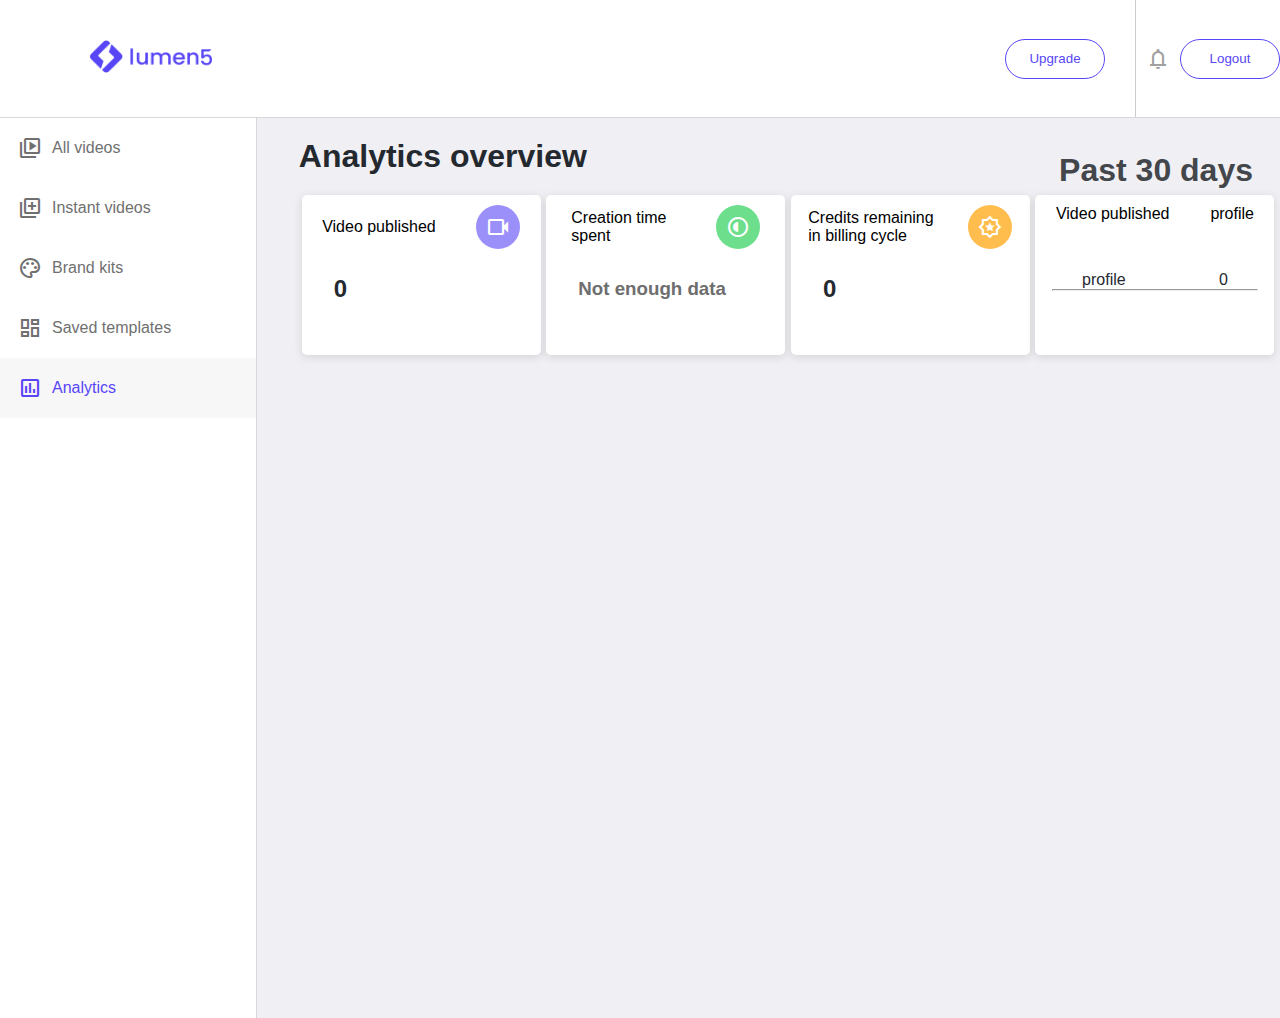
<file: pages/analyitics.html>
<!DOCTYPE html>
<html lang="en">

<head>
    <meta charset="UTF-8">
    <meta name="viewport" content="width=device-width, initial-scale=1.0">
    <title>dashboard</title>
    <link rel="stylesheet" href="../style/analytics.css">
    <link rel="stylesheet"
        href="https://fonts.googleapis.com/css2?family=Material+Symbols+Outlined:opsz,wght,FILL,GRAD@20..48,100..700,0..1,-50..200" />
    <link rel="icon" type="image/x-icon" href="../images/fevicon.png">
</head>

<body>
    <section class="section1">
        <header>
            <div class="logo">
                <img src="../images/L5-logo-header.png" alt="">
            </div>
            <nav>
                <!-- <form action="">
                    <input type="search" id="search" placeholder="Search your videos">

                </form> -->
                <button>
                    Upgrade
                </button>
                <div class="vertical-line"></div>
                <div class="box">
                    <div class="material-symbols-outlined">
                        notifications </div>
                    <div class="profile">
                        <button id="logout" >Logout</button>
                    </div>
                </div>
            </nav>
        </header>
    </section>

    <section class="section2">
        <div class="dash-left">
            <div class="icon purple">
                <div class="material-symbols-outlined">
                    video_library
                </div>
                <div class="head">
                    <a href="./dashboard.html">All videos</a>
                </div>
            </div>
            <div class="icon inst">
                <div class="material-symbols-outlined">
                    library_add
                </div>
                <div class="head">
                    <a href="./instantVids.html">Instant videos</a>
                </div>
            </div>
            <div class="icon">
                <div class="material-symbols-outlined">
                    palette
                </div>
                <div class="head">
                    <a href="./brand.html">Brand kits </a>
                </div>
            </div>
            <div class="icon">
                <div class="material-symbols-outlined">
                    dashboard
                </div>
                <div class="head">
                    <a href="./savedTemplates.html">Saved templates</a>
                </div>
            </div>
            <div class="icon ana">
                <div class="material-symbols-outlined">
                    insert_chart
                </div>
                <div class="head">
                    <p>Analytics</p>
                </div>
            </div>



        </div>

        <div class="dash-right">
            <div class="lock">
                <div class="Allvids">
                    <h1>Analytics overview</h1>


                </div>
                <div class="btn">
                    <h1>Past 30 days</h1>
                </div>
            </div>


            <div class="grid">
                <div class="shells">
                    <div class="top">
                        <p>Video published</p>
                        <div class="material-symbols-outlined light-blue">
                            videocam</div>
                    </div>
                    <h2 class="grey blk" >0</h2>
                </div>
                <div class="shells">
                    <div class="top">
                        <p>Creation time 
                            <br> spent</p>
                        <div class="material-symbols-outlined light-green">
                            radio_button_partial</div>
                    </div>
                    <h3 class="grey" >Not enough data</h3>
                </div>
                <div class="shells">
                    <div class="top">
                        <p>Credits remaining <br> in billing cycle</p>
                        <div class="material-symbols-outlined light-yellow">
                            award_star</div>
                    </div>
                    <h2 class="grey blk" >0</h2>
                </div>
                <div class="shells">
                    <div class="top">
                        <p>Video published</p>
                        <div>
                            <p>profile</p>
                        </div>
                    </div>
                    <div class="prof">
                        <p>profile</p>
                        <p>0</p>
                    </div>
                    <hr>
                </div>
            </div>
        </div>



        </div>
    </section>


</body>

</html>
<script src="../js/logout.js" ></script>
</file>
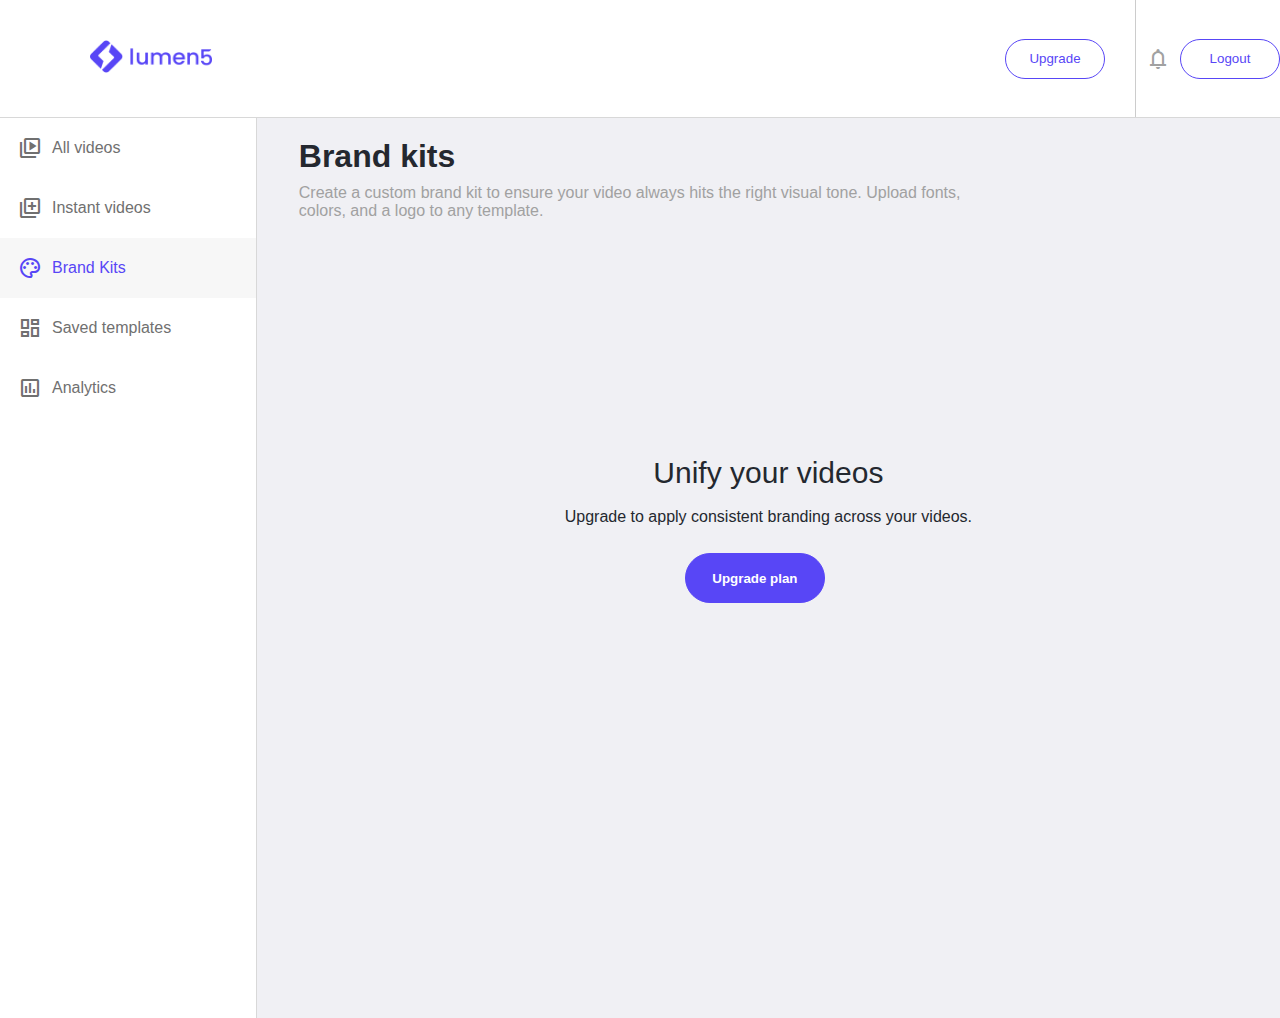
<file: pages/brand.html>
<!DOCTYPE html>
<html lang="en">

<head>
    <meta charset="UTF-8">
    <meta name="viewport" content="width=device-width, initial-scale=1.0">
    <title>dashboard</title>
    <link rel="stylesheet" href="../style/brand.css">
    <link rel="stylesheet"
        href="https://fonts.googleapis.com/css2?family=Material+Symbols+Outlined:opsz,wght,FILL,GRAD@20..48,100..700,0..1,-50..200" />
    <link rel="icon" type="image/x-icon" href="../images/fevicon.png">
</head>

<body>
    <section class="section1">
        <header>
            <div class="logo">
                <img src="../images/L5-logo-header.png" alt="">
            </div>
            <nav>
                <!-- <form action="">
                    <input type="search" id="search" placeholder="Search your videos">

                </form> -->
                <button>
                    Upgrade
                </button>
                <div class="vertical-line"></div>
                <div class="box">
                    <div class="material-symbols-outlined">
                        notifications </div>
                    <div class="profile">
                        <button id="logout" >Logout</button>
                    </div>
                </div>
            </nav>
        </header>
    </section>

    <section class="section2">
        <div class="dash-left">
            <div class="icon">
                <div class="material-symbols-outlined">
                    video_library
                </div>
                <div class="head">
                    <a href="./dashboard.html">All videos</a>
                </div>
            </div>
            <div class="icon">
                <div class="material-symbols-outlined">
                    library_add
                </div>
                <div class="head">
                    <a href="./instantVids.html">Instant videos</a>
                </div>
            </div>
            <div class="icon brand">
                <div class="material-symbols-outlined">
                    palette
                </div>
                <div class="head ">
                    <p>Brand Kits</p>
                </div>
            </div>
            <div class="icon">
                <div class="material-symbols-outlined">
                    dashboard
                </div>
                <div class="head">
                    <a href="./savedTemplates.html">Saved templates</a>
                </div>
            </div>
            <div class="icon">
                <div class="material-symbols-outlined">
                    insert_chart
                </div>
                <div class="head">
                    <a href="./analyitics.html">Analytics</a>
                </div>
            </div>



        </div>

        <div class="dash-right">
            <div class="lock">
                <div class="Allvids">
                    <h1>Brand kits</h1>
                    <p>Create a custom brand kit to ensure your video always hits the right visual tone. Upload fonts,
                        <br> colors, and a logo to any template.
                    </p>

                </div>
            </div>

            <div class="scroll">
                <h1>Unify your videos</h1>
                    <p style="text-align: center;" sclass="para" >Upgrade to apply consistent branding across your videos.</p>
                    <div class="btn">
                        <button>Upgrade plan</button>
                    </div>
            </div>



        </div>
    </section>


</body>

</html>
<script src="../js/logout.js" ></script>
</file>
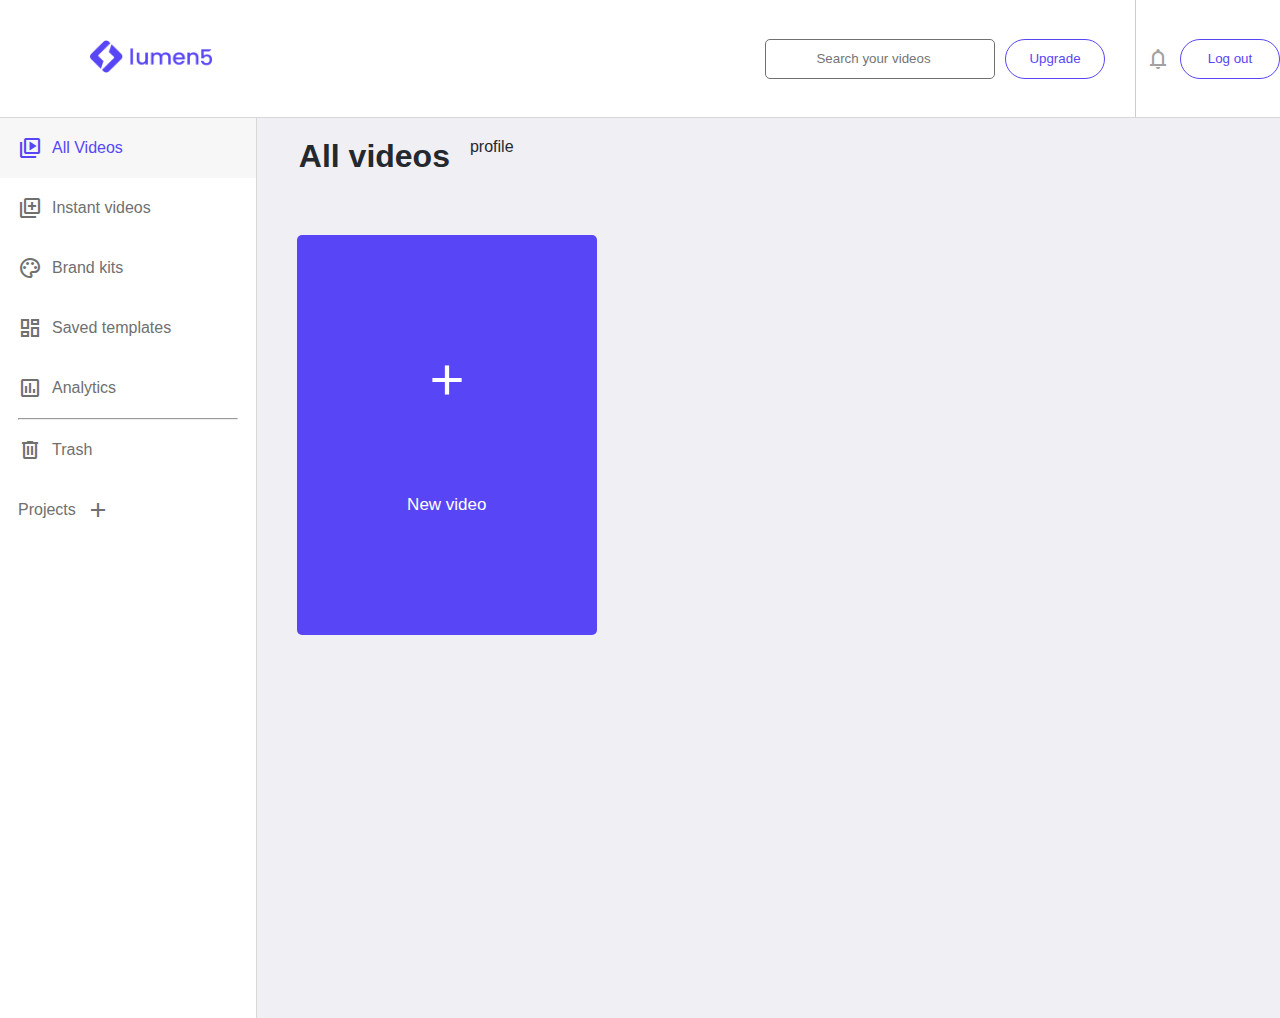
<file: pages/dashboard.html>
<!DOCTYPE html>
<html lang="en">

<head>
    <meta charset="UTF-8">
    <meta name="viewport" content="width=device-width, initial-scale=1.0">
    <title>dashboard</title>
    <link rel="stylesheet" href="../style/dashboard.css">
    <link rel="stylesheet"
        href="https://fonts.googleapis.com/css2?family=Material+Symbols+Outlined:opsz,wght,FILL,GRAD@20..48,100..700,0..1,-50..200" />
    <link rel="icon" type="image/x-icon" href="../images/fevicon.png">
</head>

<body>
    <section class="section1">
        <header>
            <div class="logo">
                <img src="../images/L5-logo-header.png" alt="">
            </div>
            <nav>
                <form action="">
                    <input type="search" id="search" placeholder="Search your videos">
                    
                </form>
                <button>
                    Upgrade
                </button>
                <div class="vertical-line"></div>
                <div class="box">
                    <div class="material-symbols-outlined">
                        notifications </div>
                    <div class="profile">
                        <button id="logout" >Log out</button>
                    </div>
                </div>
            </nav>
        </header>
    </section>

    <section class="section2">
        <div class="dash-left">
            <div class="icon purple ">
                <div class="material-symbols-outlined">
                    video_library
                </div>
                <div class="head">
                    <p>All Videos</p>
                </div>
            </div>
            <div class="icon">
                <div class="material-symbols-outlined">
                    library_add
                </div>
                <div class="head">
                   <a href="./instantVids.html">Instant videos</a>
                </div>
            </div>
            <div class="icon">
                <div class="material-symbols-outlined">
                    palette
                </div>
                <div class="head">
                    <a href="./brand.html">Brand kits </a>
                </div>
            </div>
            <div class="icon">
                <div class="material-symbols-outlined">
                    dashboard
                </div>
                <div class="head">
                    <a href="./savedTemplates.html">Saved templates</a>
                    
                </div>
            </div>
            <div class="icon">
                <div class="material-symbols-outlined">
                    insert_chart
                </div>
                <div class="head">
                    <a href="./analyitics.html">Analytics</a>
                </div>
            </div>
            <hr>
            <div class="icon">
                <div class="material-symbols-outlined">
                    delete
                </div>
                <div class="head">
                    <p>Trash</p>
                </div>
            </div>
            <div class="icon">
                <div class="head">
                    <p>Projects</p>
                </div>
                <div class="material-symbols-outlined">
                    add 
                </div>
            </div>

        </div>

        <div class="dash-right">

            <div class="Allvids">
                <h1>All videos</h1>
                <p>profile</p>
            </div>


            <div class="scroll">


                <div class="container">
                    <div class="in"><div class="material-symbols-outlined" style="font-size: 50px;">
                        add 
                    </div>
                    <p>New video</p></div>
                    
                </div>
            </div>
            


        </div>
    </section>


</body>

</html>
<script src="../js/logout.js" ></script>
</file>
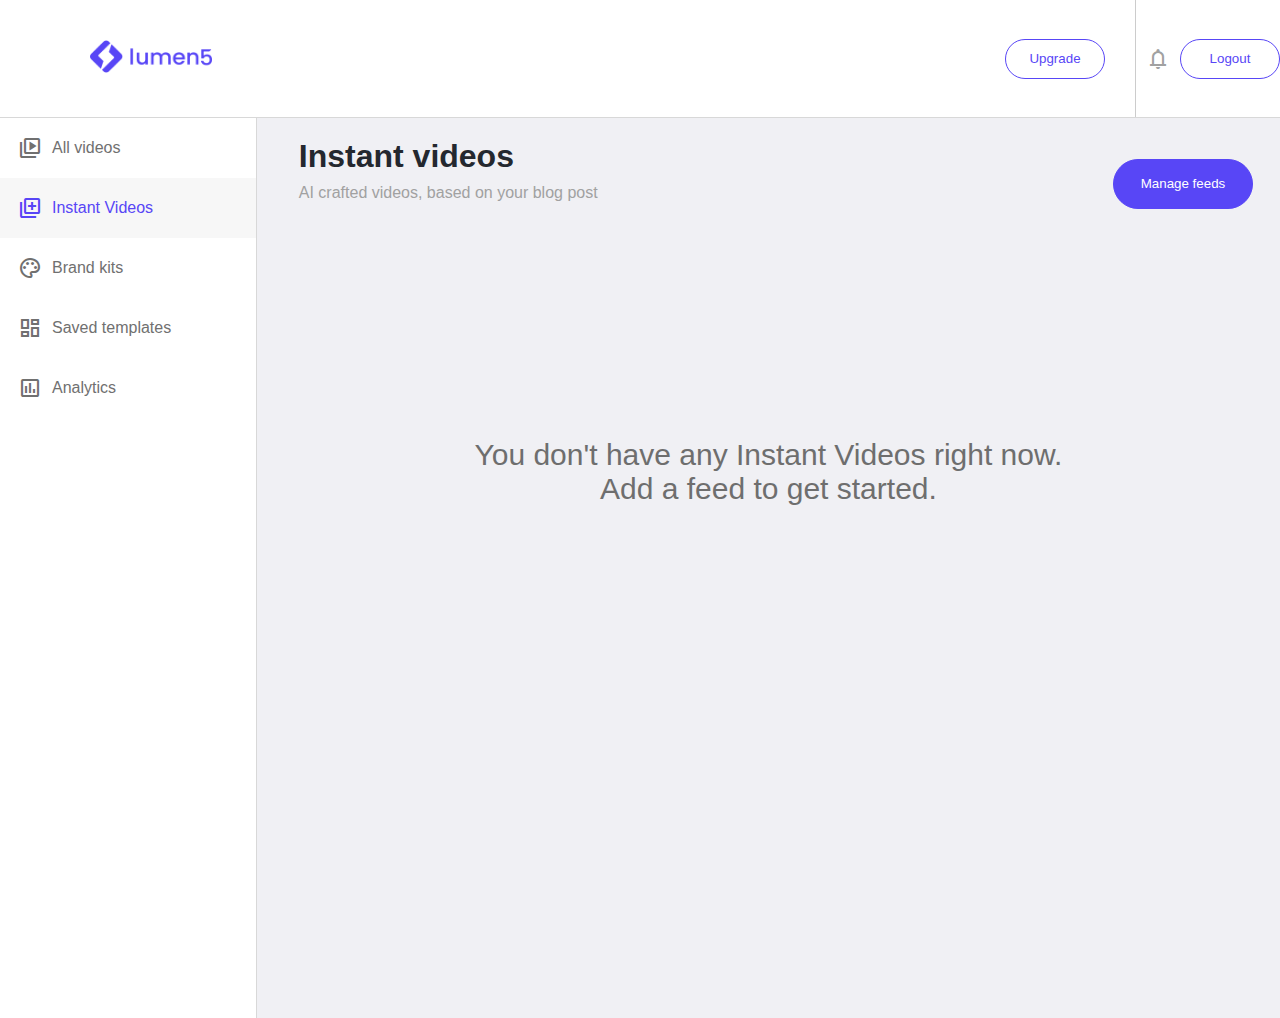
<file: pages/instantVids.html>
<!DOCTYPE html>
<html lang="en">

<head>
    <meta charset="UTF-8">
    <meta name="viewport" content="width=device-width, initial-scale=1.0">
    <title>dashboard</title>
    <link rel="stylesheet" href="../style/dash2.css">
    <link rel="stylesheet"
        href="https://fonts.googleapis.com/css2?family=Material+Symbols+Outlined:opsz,wght,FILL,GRAD@20..48,100..700,0..1,-50..200" />
    <link rel="icon" type="image/x-icon" href="../images/fevicon.png">
</head>

<body>
    <section class="section1">
        <header>
            <div class="logo">
                <img src="../images/L5-logo-header.png" alt="">
            </div>
            <nav>
                <!-- <form action="">
                    <input type="search" id="search" placeholder="Search your videos">

                </form> -->
                <button>
                    Upgrade
                </button>
                <div class="vertical-line"></div>
                <div class="box">
                    <div class="material-symbols-outlined">
                        notifications </div>
                    <div class="profile">
                        <button id="logout">Logout</button>
                    </div>
                </div>
            </nav>
        </header>
    </section>

    <section class="section2">
        <div class="dash-left">
            <div class="icon purple">
                <div class="material-symbols-outlined">
                    video_library
                </div>
                <div class="head">
                    <a href="./dashboard.html">All videos</a>
                </div>
            </div>
            <div class="icon inst">
                <div class="material-symbols-outlined">
                    library_add
                </div>
                <div class="head">
                    <p>Instant Videos</p>
                </div>
            </div>
            <div class="icon">
                <div class="material-symbols-outlined">
                    palette
                </div>
                <div class="head">
                    <a href="./brand.html">Brand kits </a>
                </div>
            </div>
            <div class="icon">
                <div class="material-symbols-outlined">
                    dashboard
                </div>
                <div class="head">
                    <a href="./savedTemplates.html">Saved templates</a>
                </div>
            </div>
            <div class="icon">
                <div class="material-symbols-outlined">
                    insert_chart
                </div>
                <div class="head">
                    <a href="./analyitics.html">Analytics</a>
                </div>
            </div>



        </div>

        <div class="dash-right">
            <div class="lock">
                <div class="Allvids">
                    <h1>Instant videos</h1>
                    <p>AI crafted videos, based on your blog post</p>

                </div>
                <div class="btn">
                    <button>Manage feeds</button>
                </div>
            </div>

            <img class="arrow" src="../images/drawn-arrow.png" alt="">
            <div class="scroll">
                <h1>You don't have any Instant Videos right now. <br>
                    Add a feed to get started.</h1>
            </div>



        </div>
    </section>


</body>

</html>
<script src="../js/logout.js" ></script>
</file>
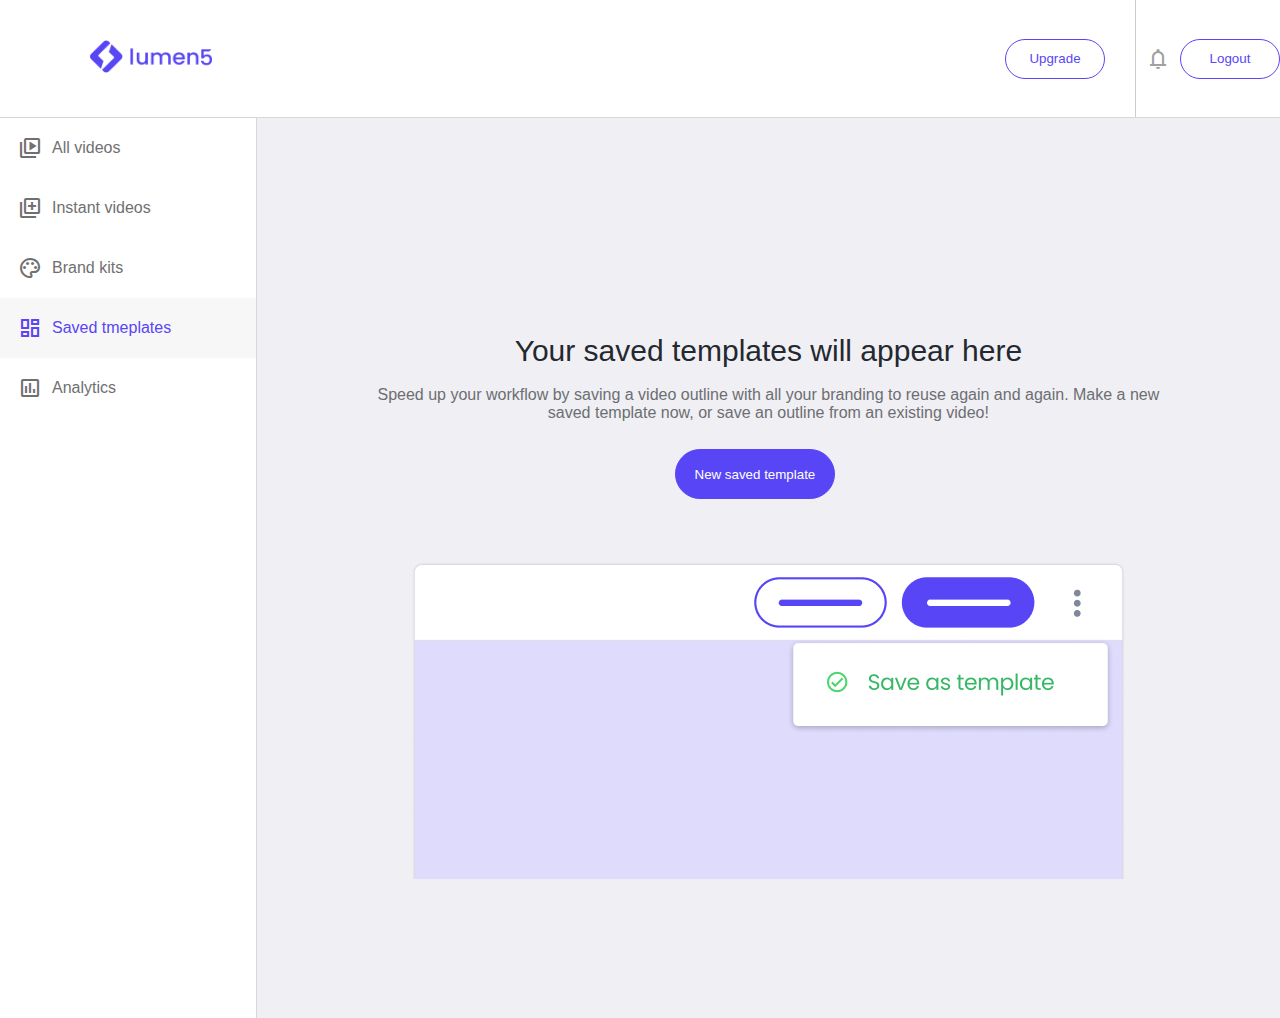
<file: pages/savedTemplates.html>
<!DOCTYPE html>
<html lang="en">

<head>
    <meta charset="UTF-8">
    <meta name="viewport" content="width=device-width, initial-scale=1.0">
    <title>dashboard</title>
    <link rel="stylesheet" href="../style/templates.css">
    <link rel="stylesheet"
        href="https://fonts.googleapis.com/css2?family=Material+Symbols+Outlined:opsz,wght,FILL,GRAD@20..48,100..700,0..1,-50..200" />
    <link rel="icon" type="image/x-icon" href="../images/fevicon.png">
</head>

<body>
    <section class="section1">
        <header>
            <div class="logo">
                <img src="../images/L5-logo-header.png" alt="">
            </div>
            <nav>
                <!-- <form action="">
                    <input type="search" id="search" placeholder="Search your videos">

                </form> -->
                <button>
                    Upgrade
                </button>
                <div class="vertical-line"></div>
                <div class="box">
                    <div class="material-symbols-outlined">
                        notifications </div>
                    <div class="profile">
                        <button id="logout" >Logout</button>
                    </div>
                </div>
            </nav>
        </header>
    </section>

    <section class="section2">
        <div class="dash-left">
            <div class="icon">
                <div class="material-symbols-outlined">
                    video_library
                </div>
                <div class="head">
                    <a href="./dashboard.html">All videos</a>
                </div>
            </div>
            <div class="icon">
                <div class="material-symbols-outlined">
                    library_add
                </div>
                <div class="head">
                    <a href="./instantVids.html">Instant videos</a>
                </div>
            </div>
            <div class="icon">
                <div class="material-symbols-outlined">
                    palette
                </div>
                <div class="head">
                    <a href="./brand.html">Brand kits </a>
                </div>
            </div>
            <div class="icon temp">
                <div class="material-symbols-outlined">
                    dashboard
                </div>
                <div class="head">
                    <p>Saved tmeplates</p>
                </div>
            </div>
            <div class="icon">
                <div class="material-symbols-outlined">
                    insert_chart
                </div>
                <div class="head">
                    <a href="./analyitics.html">Analytics</a>
                </div>
            </div>



        </div>

        <div class="dash-right">
            <div class="lock">
                <!-- <div class="Allvids">
                    <h1>Brand kits</h1>
                    <p>Create a custom brand kit to ensure your video always hits the right visual tone. Upload fonts,
                        <br> colors, and a logo to any template.
                    </p>

                </div> -->
            </div>

            <div class="scroll">
                <h1>Your saved templates will appear here</h1>
                    <p style="text-align: center;" sclass="para" >Speed up your workflow by saving a video outline with all your branding to reuse again and again.
                        Make a new saved template now, or save an outline from an existing video!</p>
                    <div class="btn">
                        <button>New saved template</button>
                    </div>
                    <div class="imggg"><img class="imgg" src="../images/save as template.png" alt=""></div>
                    
            </div>



        </div>
    </section>


</body>

</html>

<script src="../js/logout.js" ></script>
</file>
<file: style/analytics.css>
* {
    margin: 0;
    padding: 0;
    font-family: "poppins", sans-serif;
    text-decoration: none;
  }
  .head a{
    color: #707070;
}

  .material-symbols-outlined {
    font-variation-settings: "FILL" 0, "wght" 400, "GRAD" 0, "opsz" 24;
  }
  .vertical-line {
    border-left: 1px solid #ccc; /* Change color and style as needed */
    /* height: 20px;  */
    height: 13vh;
    margin-left: 20px;
  }
  
  /* .pos */
  header {
    display: flex;
    justify-content: space-between;
    /* position: fixed; */
    display: inline-flex;
    /* padding: -20px; */
    align-items: center;
    /* top: 0; */
    /* left: 0; */
    width: 100%;
    /* height: ; */
    background-color: #fff;
    border-bottom: 1px solid #d8d8d8;
  }
  nav {
    display: flex;
    align-items: center;
    gap: 10px;
  }
  
  .logo > img {
    width: 122px;
    height: auto;
    margin-left: 10vh;
  }
  
  button {
    width: 100px;
    height: 40px;
    border-radius: 20px;
    /* text-decoration: none; */
    border: 1px solid #5846f6;
    background-color: white;
    color: #5846f6;
  }
  .box {
    display: flex;
    gap: 10px;
    align-items: center;
    color: #a1a1a1;
  }
  #search {
    width: 230px;
    height: 40px;
    border-radius: 5px;
    border: 1px solid #707070;
    text-align: center;
  }
  .section2 {
    /* position: absolute?; */
    /* height: 100vh; */
    display: flex;
    background-color: #f0f0f4;
  }
  .icon {
    display: flex;
  }
  .material-symbols-outlined {
    /* border: 1px solid red; */
    font-variation-settings: "FILL" 0, "wght" 400, "GRAD" 0, "opsz" 24;
  }
  
  .dash-left {
    /* position: fixed; */
    width: 20%;
    background-color: white;
    color: #707070;
    /* margin: ; */
    border-right: 1px solid #d8d8d8;
  }
  .icon {
    padding: 18px;
    gap: 10px;
    text-align: center;
    line-height: 1.5rem;
  }
  .icon:hover {
    background-color: #f7f7f7;
    transition: background-color 0.3s ease-in-out;
  }
  hr {
    width: 85%;
    margin: auto;
    background-color: #a1a1a1;
  }
  
  .dash-right {
    width: 80%;
    overflow: scroll;
    overflow-x: hidden;
    height: 100vh;
  
    /* background-color: ; */
    /* overflow-y: scroll; */
  }
  .dash-right::-webkit-scrollbar {
    display: none;
  }
  .scroll::-webkit-scrollbar {
    display: none;
  }
  .scroll {
    width: 80%;
    overflow: scroll;
    overflow-x: hidden;
    height: 100vh;
  }
  .Allvids {
    margin: 20px;
    margin-left: 42px;
    /* display: flex; */
    gap: 20px;
    color: #24282f;
  }
  .Allvids > p {
    color: #a1a1a1;
    margin-top: 1vh;
    font-weight: 100;
  }
  .container {
    margin: 40px;
    height: 400px;
    width: 300px;
    border-radius: 5px;
    background-color: #5846f6;
    color: white;
    display: flex;
    align-items: center;
    justify-content: space-around;
  }
  .in {
    text-align: center;
    padding: 30px;
    /* margin: ; */
    gap: 10vh;
    display: flex;
    align-items: center;
    /* align-content: center; */
    flex-direction: column;
    font-size: 17px;
  }
  .lock {
    display: flex;
    align-items: center;
    justify-content: space-between;
  }
  
  .scroll > h1 {
    width: 100%;
  
    text-align: center;
    color: #6e6e6e;
    font-size: 30px;
    font-weight: 100;
  }
  .scroll {
    margin: auto;
    /* display: flex;
       */
    margin-top: 24vh;
    /* align-items: center; */
  }
  
  .btn > h1 {
    margin: 3vh 3vh 0 0;
    /* padding: ; */
    /* width: 140px; */
    /* height: 50px; */
    border-radius: 30px;
    /* text-decoration: none; */
    
    /* color: white; */
    color: #43464b;
  }
  
  .arrow {
    display: flex;
  
    width: 70px;
    position: absolute;
    left: 196vh;
    /* bottom: 7vh; */
    margin-top: 3vh;
    rotate: -90deg;
    transform: scaleX(-1);
  }
  
  .ana {
    color: #5846f6;
    background-color: #f7f7f7;
  }
  
  .grid{
    display: grid;
    grid-template-columns: repeat(4,1fr);
    /* margin: auto;
    m, */
    margin-left: 5vh;
    gap: 0;

  }
  .shells{
    /* display: flex; */
    width: 239px;
    height: 160px;
    box-shadow: rgba(99, 99, 99, 0.2) 0px 2px 8px 0px;
    background-color: white;
    border-radius: 5px;
  }
  .top{
    /* margin-top: px; */
    margin-top: 10px;
    display: flex;
    /* gap: 10px; */
    justify-content: space-around;
    align-items: center;

  }
 .light-blue{
    background-color: #9B90FA;
    color: white;
    /* width: 50px; */
    /* margin: auto; */
    padding: 10px;
    border-radius: 30px;
 }
 .light-green{
    background-color: #6DDE8B;
    color: white;
    /* width: 50px; */
    /* margin: auto; */
    padding: 10px;
    border-radius: 30px;
 }
 .light-yellow{
    background-color: #FFBD4D;
    color: white;
    /* width: 50px; */
    /* margin: auto; */
    padding: 10px;
    border-radius: 30px;
 }

 .prof{
    display: flex;
    justify-content: space-around;
    /* align-items: last baseline; */
    /* line-height: 4rem; */
    margin-top: 3rem;
    color: #24282f;
 }
 .grey{
    color: #6e6e6e;
    /* text-align: center; */
    line-height: 5rem;
    margin-left: 2rem;
 }
 .blk{
    color: #24282f;
 }
</file>
<file: style/brand.css>
*{
    margin: 0;
    padding: 0;
    font-family: 'poppins',sans-serif;
    text-decoration: none;

}

.head a{
    color: #707070;
}

.material-symbols-outlined {
  font-variation-settings:
  'FILL' 0,
  'wght'400,
  'GRAD' 0,
  'opsz' 24
}
.vertical-line {
    border-left: 1px solid #ccc; /* Change color and style as needed */
    /* height: 20px;  */
    height: 13vh;
    margin-left: 20px;
}


/* .pos */
header{
    display: flex;
    justify-content: space-between;
    /* position: fixed; */
    display: inline-flex;
    /* padding: -20px; */
    align-items: center;
    /* top: 0; */
    /* left: 0; */
    width: 100%;
    /* height: ; */
    background-color: #fff;
    border-bottom: 1px solid #d8d8d8;
}
nav{
    display: flex;
    align-items: center;
    gap: 10px;
    
}

.logo>img{
    width: 122px;
    height: auto;
    margin-left: 10vh;
}

button{
    width: 100px;
    height: 40px;
    border-radius: 20px;
    /* text-decoration: none; */
    border: 1px solid #5846F6;
    background-color: white;
    color: #5846F6;
}
.box{
    display: flex;
    gap: 10px;
    align-items: center;
    color: #a1a1a1;
}
#search{
    width: 230px;
    height: 40px;
    border-radius: 5px;
    border: 1px solid #707070;
    text-align: center;
}
.section2{
    /* position: absolute?; */
    /* height: 100vh; */
    display: flex;
    background-color: #F0F0F4;
}
.icon{
    display: flex;
}
.material-symbols-outlined  {
    /* border: 1px solid red; */
    font-variation-settings:
    'FILL' 0,
    'wght' 400,
    'GRAD' 0,
    'opsz' 24
  }

.dash-left{
    /* position: fixed; */
    width: 20%;
    background-color: white;
    color: #707070;
    /* margin: ; */
    border-right: 1px solid #d8d8d8;
  
}
.icon{
    padding: 18px;
    gap: 10px;
    text-align: center;
    line-height: 1.5rem;
}
.icon:hover{
    background-color: #f7f7f7;
    transition: background-color 0.3s ease-in-out;
}
hr{
    width: 85%;
    margin: auto;
    background-color: #a1a1a1;
}

.dash-right{
    width: 80%;
    overflow: scroll;
    overflow-x: hidden;
    height: 100vh;
    
   

    /* background-color: ; */
    /* overflow-y: scroll; */
}
.dash-right::-webkit-scrollbar{
    display: none;
}
.scroll::-webkit-scrollbar{
    display: none;
}
.scroll{
    width: 80%;
    overflow: scroll;
    overflow-x: hidden;
    height: 100vh;
}
.Allvids{
    margin: 20px;
    margin-left: 42px;
    /* display: flex; */
    gap: 20px;
    color: #24282F;
}
.Allvids>p{
    color: #a1a1a1;
    margin-top: 1vh;
    font-weight: 100;
}
.container{
    margin: 40px;
    height: 400px;
    width: 300px;
    border-radius: 5px;
    background-color: #5846F6;
    color: white;
    display: flex;
    align-items: center;
    justify-content: space-around;
    
}
.in{
    text-align: center;
    padding: 30px;
    /* margin: ; */
    gap: 10vh;
    display: flex;
    align-items: center;
    /* align-content: center; */
    flex-direction: column;
    font-size: 17px;
}
.lock{
    display: flex;
    align-items: center;
    justify-content: space-between;
}

.scroll>h1{
    width: 100%;

    text-align: center;
    color: #24282F;
    font-size: 30px;
    font-weight: 100;
    margin-bottom: 2vh;
}
.scroll{
    margin: auto;
    /* display: flex;
     */
     margin-top: 24vh;
    /* align-items: center; */
    /* line-height: 3rem   ; */
}
.scroll>p{
    color: #24282F;
    font-weight: 500;
}
.btn{
    margin: auto;
    display: flex;
    justify-content: center;
}
.btn>button{
    margin: 3vh 3vh 0 0;
    /* padding: ; */
    width: 140px;
    height: 50px;
    border-radius: 30px;
    /* text-decoration: none; */
    border: 1px solid #5846F6;
    background-color: #5846F6;
    color: white;
    font-weight: 600;
    /* margin: auto; */
}

.arrow{
    display: flex;
    
    width: 70px;
    position: absolute;
    left: 196vh;
    /* bottom: 7vh; */
    margin-top: 3vh;
    rotate: -90deg;
    transform: scaleX(-1);
}

.brand{
    color: #5846F6;
    background-color:  #f7f7f7;;
}
</file>
<file: style/dashboard.css>
*{
    margin: 0;
    padding: 0;
    font-family: 'poppins',sans-serif;
    text-decoration: none;
}

.material-symbols-outlined {
  font-variation-settings:
  'FILL' 0,
  'wght'400,
  'GRAD' 0,
  'opsz' 24
}
.vertical-line {
    border-left: 1px solid #ccc; /* Change color and style as needed */
    /* height: 20px;  */
    height: 13vh;
    margin-left: 20px;
}


/* .pos */
header{
    display: flex;
    justify-content: space-between;
    /* position: fixed; */
    display: inline-flex;
    /* padding: -20px; */
    align-items: center;
    /* top: 0; */
    /* left: 0; */
    width: 100%;
    /* height: ; */
    background-color: #fff;
    border-bottom: 1px solid #d8d8d8;
}
nav{
    display: flex;
    align-items: center;
    gap: 10px;
    
}

.logo>img{
    width: 122px;
    height: auto;
    margin-left: 10vh;
}

button{
    width: 100px;
    height: 40px;
    border-radius: 20px;
    /* text-decoration: none; */
    border: 1px solid #5846F6;
    background-color: white;
    color: #5846F6;
}
.box{
    display: flex;
    gap: 10px;
    align-items: center;
    color: #a1a1a1;
}
#search{
    width: 230px;
    height: 40px;
    border-radius: 5px;
    border: 1px solid #707070;
    text-align: center;
}
.section2{
    /* position: absolute?; */
    /* height: 100vh; */
    display: flex;
    background-color: #F0F0F4;
}
.icon{
    display: flex;
}
.material-symbols-outlined  {
    /* border: 1px solid red; */
    font-variation-settings:
    'FILL' 0,
    'wght' 400,
    'GRAD' 0,
    'opsz' 24
  }

.dash-left{
    /* position: fixed; */
    width: 20%;
    background-color: white;
    color: #707070;
    /* margin: ; */
    border-right: 1px solid #d8d8d8;
  
}
.icon{
    padding: 18px;
    gap: 10px;
    text-align: center;
    line-height: 1.5rem;
}
.icon:hover{
    background-color: #f7f7f7;
    transition: background-color 0.3s ease-in-out;
}
hr{
    width: 85%;
    margin: auto;
    background-color: #a1a1a1;
}

.dash-right{
    width: 80%;
    overflow: scroll;
    overflow-x: hidden;
    height: 100vh;
    
   

    /* background-color: ; */
    /* overflow-y: scroll; */
}
.dash-right::-webkit-scrollbar{
    display: none;
}
.scroll::-webkit-scrollbar{
    display: none;
}
.scroll{
    width: 80%;
    overflow: scroll;
    overflow-x: hidden;
    height: 100vh;
}
.Allvids{
    margin: 20px;
    margin-left: 42px;
    display: flex;
    gap: 20px;
    color: #24282F;
}

.container{
    margin: 40px;
    height: 400px;
    width: 300px;
    border-radius: 5px;
    background-color: #5846F6;
    color: white;
    display: flex;
    align-items: center;
    justify-content: space-around;
    
}
.in{
    text-align: center;
    padding: 30px;
    /* margin: ; */
    gap: 10vh;
    display: flex;
    align-items: center;
    /* align-content: center; */
    flex-direction: column;
    font-size: 17px;
}

.purple{
    color: #5846f6;
  background-color: #f7f7f7;
}

.head a{
    color: #707070;
}
</file>
<file: style/dash2.css>
* {
  margin: 0;
  padding: 0;
  font-family: "poppins", sans-serif;
  text-decoration: none;
}
.head a{
  color: #707070;
  /* display: inline-block; */
  
}

.material-symbols-outlined {
  font-variation-settings: "FILL" 0, "wght" 400, "GRAD" 0, "opsz" 24;
}
.vertical-line {
  border-left: 1px solid #ccc; /* Change color and style as needed */
  /* height: 20px;  */
  height: 13vh;
  margin-left: 20px;
}

/* .pos */
header {
  display: flex;
  justify-content: space-between;
  /* position: fixed; */
  display: inline-flex;
  /* padding: -20px; */
  align-items: center;
  /* top: 0; */
  /* left: 0; */
  width: 100%;
  /* height: ; */
  background-color: #fff;
  border-bottom: 1px solid #d8d8d8;
}
nav {
  display: flex;
  align-items: center;
  gap: 10px;
}

.logo > img {
  width: 122px;
  height: auto;
  margin-left: 10vh;
}

button {
  width: 100px;
  height: 40px;
  border-radius: 20px;
  /* text-decoration: none; */
  border: 1px solid #5846f6;
  background-color: white;
  color: #5846f6;
}
.box {
  display: flex;
  gap: 10px;
  align-items: center;
  color: #a1a1a1;
}
#search {
  width: 230px;
  height: 40px;
  border-radius: 5px;
  border: 1px solid #707070;
  text-align: center;
}
.section2 {
  /* position: absolute?; */
  /* height: 100vh; */
  display: flex;
  background-color: #f0f0f4;
}
.icon {
  display: flex;
}
.material-symbols-outlined {
  /* border: 1px solid red; */
  font-variation-settings: "FILL" 0, "wght" 400, "GRAD" 0, "opsz" 24;
}

.dash-left {
  /* position: fixed; */
  width: 20%;
  background-color: white;
  color: #707070;
  /* margin: ; */
  border-right: 1px solid #d8d8d8;
}
.icon {
  padding: 18px;
  gap: 10px;
  text-align: center;
  line-height: 1.5rem;
}
.icon:hover {
  background-color: #f7f7f7;
  transition: background-color 0.3s ease-in-out;
}
hr {
  width: 85%;
  margin: auto;
  background-color: #a1a1a1;
}

.dash-right {
  width: 80%;
  overflow: scroll;
  overflow-x: hidden;
  height: 100vh;

  /* background-color: ; */
  /* overflow-y: scroll; */
}
.dash-right::-webkit-scrollbar {
  display: none;
}
.scroll::-webkit-scrollbar {
  display: none;
}
.scroll {
  width: 80%;
  overflow: scroll;
  overflow-x: hidden;
  height: 100vh;
}
.Allvids {
  margin: 20px;
  margin-left: 42px;
  /* display: flex; */
  gap: 20px;
  color: #24282f;
}
.Allvids > p {
  color: #a1a1a1;
  margin-top: 1vh;
  font-weight: 100;
}
.container {
  margin: 40px;
  height: 400px;
  width: 300px;
  border-radius: 5px;
  background-color: #5846f6;
  color: white;
  display: flex;
  align-items: center;
  justify-content: space-around;
}
.in {
  text-align: center;
  padding: 30px;
  /* margin: ; */
  gap: 10vh;
  display: flex;
  align-items: center;
  /* align-content: center; */
  flex-direction: column;
  font-size: 17px;
}
.lock {
  display: flex;
  align-items: center;
  justify-content: space-between;
}

.scroll > h1 {
  width: 100%;

  text-align: center;
  color: #6e6e6e;
  font-size: 30px;
  font-weight: 100;
}
.scroll {
  margin: auto;
  /* display: flex;
     */
  margin-top: 24vh;
  /* align-items: center; */
}

.btn > button {
  margin: 3vh 3vh 0 0;
  /* padding: ; */
  width: 140px;
  height: 50px;
  border-radius: 30px;
  /* text-decoration: none; */
  border: 1px solid #5846f6;
  background-color: #5846f6;
  color: white;
}

.arrow {
  display: flex;

  width: 70px;
  position: absolute;
  left: 196vh;
  /* bottom: 7vh; */
  margin-top: 3vh;
  rotate: -90deg;
  transform: scaleX(-1);
}

.inst {
  color: #5846f6;
  background-color: #f7f7f7;
}
</file>
<file: style/templates.css>
*{
    margin: 0;
    padding: 0;
    font-family: 'poppins',sans-serif;
    text-decoration: none;
}
.head a{
    color: #707070;
}

.material-symbols-outlined {
  font-variation-settings:
  'FILL' 0,
  'wght'400,
  'GRAD' 0,
  'opsz' 24
}
.vertical-line {
    border-left: 1px solid #ccc; /* Change color and style as needed */
    /* height: 20px;  */
    height: 13vh;
    margin-left: 20px;
}


/* .pos */
header{
    display: flex;
    justify-content: space-between;
    /* position: fixed; */
    display: inline-flex;
    /* padding: -20px; */
    align-items: center;
    /* top: 0; */
    /* left: 0; */
    width: 100%;
    /* height: ; */
    background-color: #fff;
    border-bottom: 1px solid #d8d8d8;
}
nav{
    display: flex;
    align-items: center;
    gap: 10px;
    
}

.logo>img{
    width: 122px;
    height: auto;
    margin-left: 10vh;
}

button{
    width: 100px;
    height: 40px;
    border-radius: 20px;
    /* text-decoration: none; */
    border: 1px solid #5846F6;
    background-color: white;
    color: #5846F6;
}
.box{
    display: flex;
    gap: 10px;
    align-items: center;
    color: #a1a1a1;
}
#search{
    width: 230px;
    height: 40px;
    border-radius: 5px;
    border: 1px solid #707070;
    text-align: center;
}
.section2{
    /* position: absolute?; */
    /* height: 100vh; */
    display: flex;
    background-color: #F0F0F4;
}
.icon{
    display: flex;
}
.material-symbols-outlined  {
    /* border: 1px solid red; */
    font-variation-settings:
    'FILL' 0,
    'wght' 400,
    'GRAD' 0,
    'opsz' 24
  }

.dash-left{
    /* position: fixed; */
    width: 20%;
    background-color: white;
    color: #707070;
    /* margin: ; */
    border-right: 1px solid #d8d8d8;
  
}
.icon{
    padding: 18px;
    gap: 10px;
    text-align: center;
    line-height: 1.5rem;
}
.icon:hover{
    background-color: #f7f7f7;
    transition: background-color 0.3s ease-in-out;
}
hr{
    width: 85%;
    margin: auto;
    background-color: #a1a1a1;
}

.dash-right{
    width: 80%;
    overflow: scroll;
    overflow-x: hidden;
    height: 100vh;
    
   

    /* background-color: ; */
    /* overflow-y: scroll; */
}
.dash-right::-webkit-scrollbar{
    display: none;
}
.scroll::-webkit-scrollbar{
    display: none;
}
.scroll{
    width: 80%;
    overflow: scroll;
    overflow-x: hidden;
    height: 100vh;
}
.Allvids{
    margin: 20px;
    margin-left: 42px;
    /* display: flex; */
    gap: 20px;
    color: #24282F;
}
.Allvids>p{
    color: #a1a1a1;
    margin-top: 1vh;
    font-weight: 100;
}
.container{
    margin: 40px;
    height: 400px;
    width: 300px;
    border-radius: 5px;
    background-color: #5846F6;
    color: white;
    display: flex;
    align-items: center;
    justify-content: space-around;
    
}
.in{
    text-align: center;
    padding: 30px;
    /* margin: ; */
    gap: 10vh;
    display: flex;
    align-items: center;
    /* align-content: center; */
    flex-direction: column;
    font-size: 17px;
}
.lock{
    display: flex;
    align-items: center;
    justify-content: space-between;
}

.scroll>h1{
    width: 100%;

    text-align: center;
    color: #24282F;
    font-size: 30px;
    font-weight: 100;
    margin-bottom: 2vh;
}
.scroll{
    margin: auto;
    /* display: flex;
     */
     margin-top: 24vh;
    /* align-items: center; */
    /* line-height: 3rem   ; */
}
.scroll>p{
    color: #6c6e72;
    font-weight: 500;
}
.btn{
    margin: auto;
    display: flex;
    justify-content: center;
}
.btn>button{
    margin: 3vh 3vh 0 0;
    /* padding: ; */
    width: 160px;
    height: 50px;
    border-radius: 30px;
    /* text-decoration: none; */
    border: 1px solid #5846F6;
    background-color: #5846F6;
    color: white;
    font-weight: 500;
    /* margin: auto; */
}

.arrow{
    display: flex;
    
    width: 70px;
    position: absolute;
    left: 196vh;
    /* bottom: 7vh; */
    margin-top: 3vh;
    rotate: -90deg;
    transform: scaleX(-1);
}

.imggg{
    /* margin: auto; */
    display: flex;
    justify-content: center;
    margin-top: 7vh;
}
.temp{
    color: #5846F6;
    background-color:  #f7f7f7;;
}
</file>
